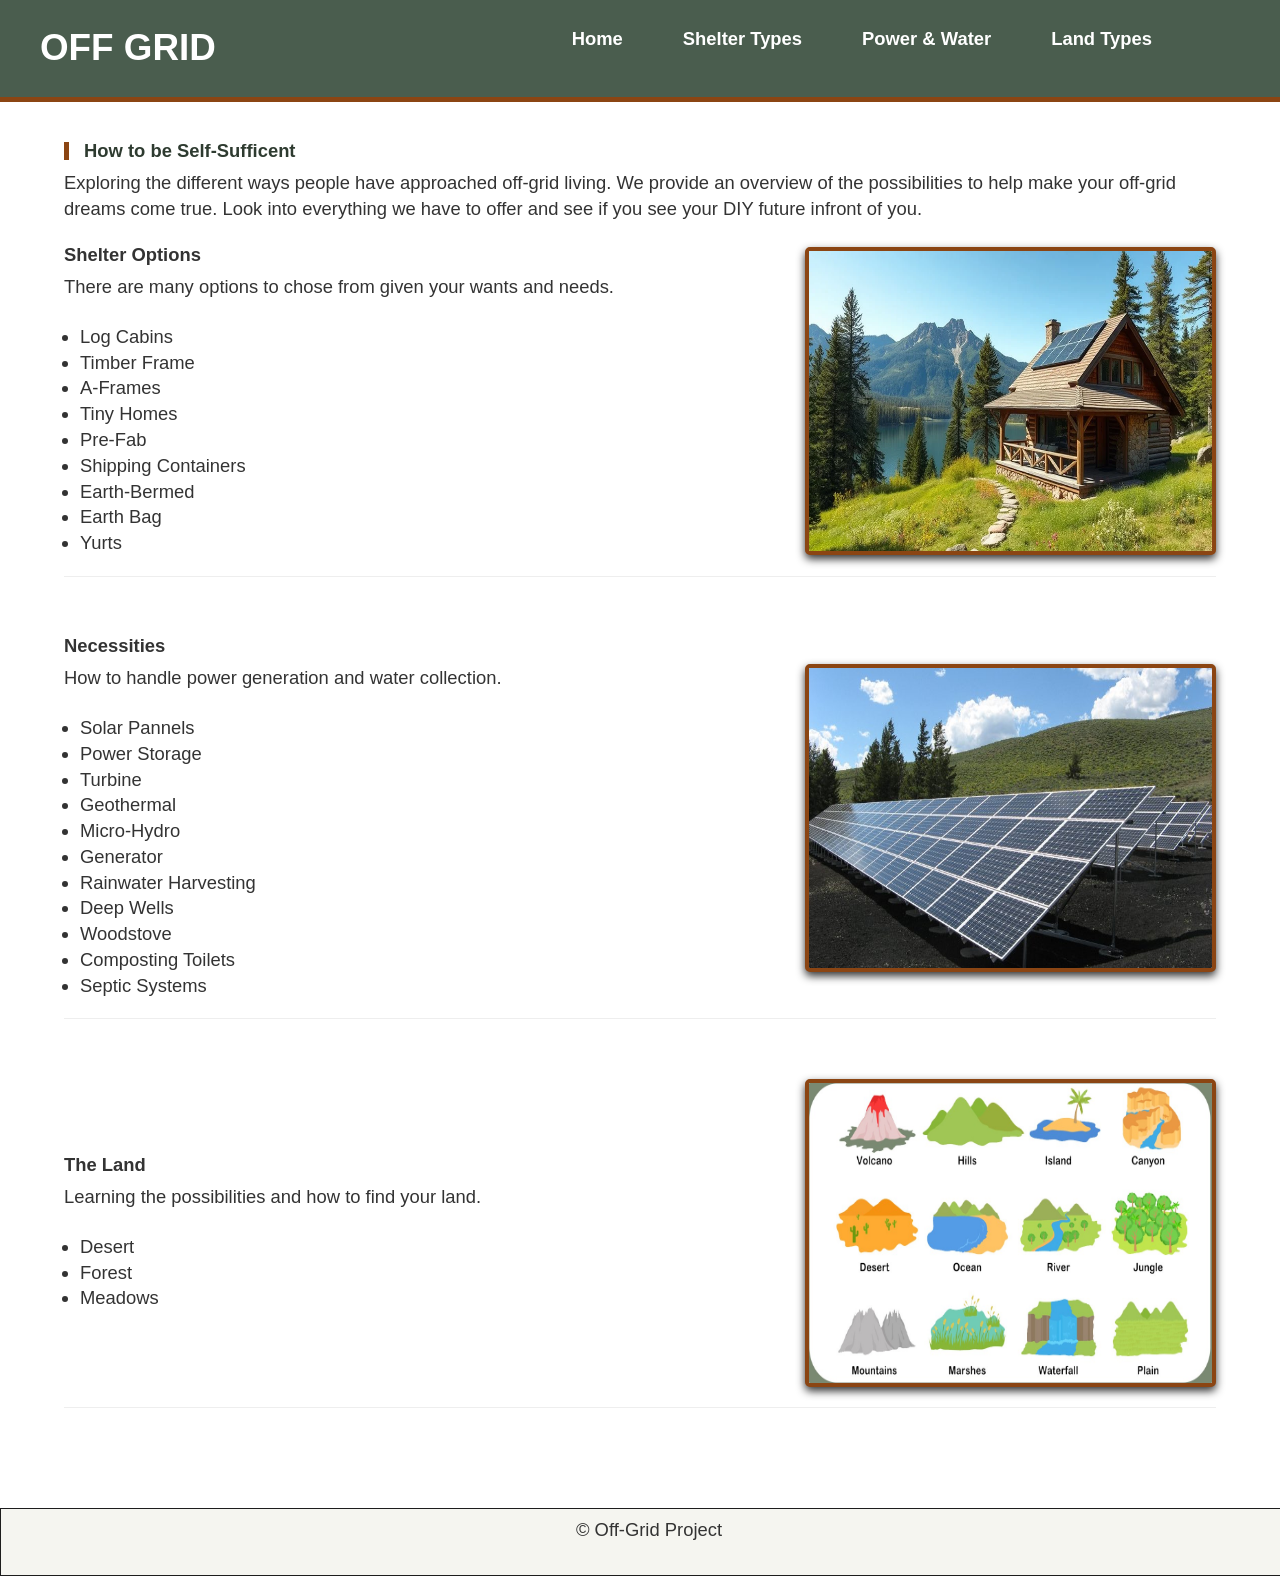
<file: index.html>
<!DOCTYPE html>
<html lang="en">
<head>
  <meta charset="UTF-8">
  <meta name="viewport" content="width=device-width, initial-scale=1.0">
  <title>Off Grid Living</title>
  <link rel="stylesheet" href="reset.css">
  <link rel="stylesheet" href="style.css">
</head>

<body>

  <header>
    <div class="wrapper">


      <h1>Off Grid</h1>
      <nav>
        <ul>
          <li><a href="index.html">Home</a></li>
          <li><a href="shelter.html">Shelter Types</a></li>
          <li><a href="power.html">Power & Water</a></li>
          <li><a href="land.html">Land Types</a></li>
        </ul>
      </nav>

    </div>
  </header>

  <main>
    <div class="wrapper">
      <section class="intro">
        <h2>How to be Self-Sufficent</h2>
        <p>Exploring the different ways people have approached off-grid living. We provide an overview of the possibilities to help make your off-grid dreams come true. Look into everything we have to offer and see if you see your DIY future infront of you.</p>

      </section>

      <section class="site-info">
        <div class="featured-text">

          <h3>Shelter Options</h3>
          <p>There are many options to chose from given your wants and needs.</p>

          <ul>
            <li>Log Cabins</li>
            <li>Timber Frame</li>
            <li>A-Frames</li>
            <li>Tiny Homes</li>
            <li>Pre-Fab</li>
            <li>Shipping Containers</li>
            <li>Earth-Bermed</li>
            <li>Earth Bag</li>
            <li>Yurts</li>
            
      
          </ul>
        </div>
        <img src="images/rustic_mountain_cabin_designs.webp" alt="Example of Off Grid structure">
      </section>



      <section class="site-info">
        <div class="featured-text">
          <h3>Necessities</h3>
          <p>How to handle power generation and water collection.</p>
           <ul>
            <li>Solar Pannels</li>
            <li>Power Storage</li>
            <li>Turbine</li>
            <li>Geothermal</li>
            <li>Micro-Hydro</li>
            <li>Generator</li>
            <li>Rainwater Harvesting</li>
            <li>Deep Wells</li>
            <li>Woodstove</li>
            <li>Composting Toilets</li>
            <li>Septic Systems</li>
            
      
          </ul>
        </div>
        <img src="images/Solar-panels-800x445.jpg" alt="Solar Pannels">

      </section>

      <section class="site-info">
        <div class="featured-text">
          <h3>The Land</h3>
          <p>Learning the possibilities and how to find your land.</p>

<ul>
            <li>Desert</li>
            <li>Forest</li>
            <li>Meadows</li>
            
            
            
      
          </ul>

        </div>
        <img src="images/Landforms.jpg" alt="Diffrent land froms">

      </section>





    </div>
  </main>

  <footer>
    <p>&copy; Off-Grid Project</p>
  </footer>




</body>

</html>
</file>
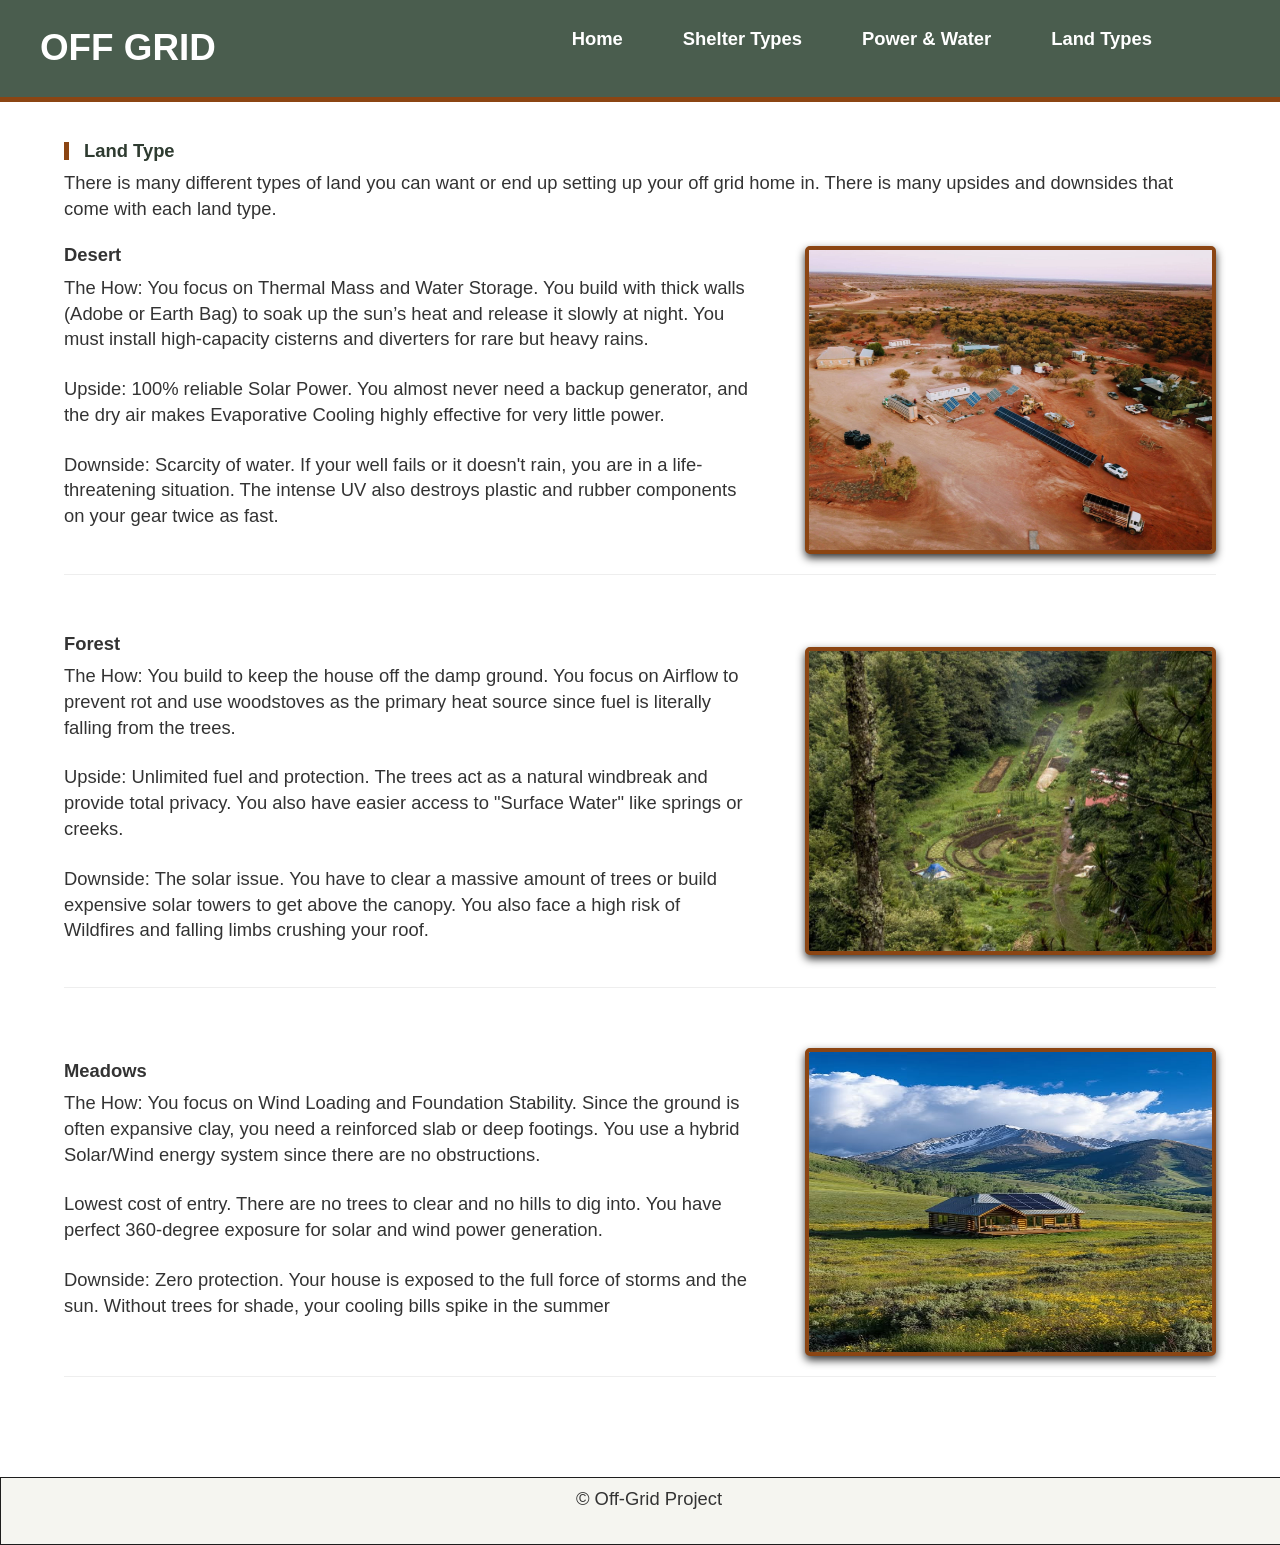
<file: land.html>
<!DOCTYPE html>
<html lang="en">
<head>
  <meta charset="UTF-8">
  <meta name="viewport" content="width=device-width, initial-scale=1.0">
  <title>Land Types</title>
  <link rel="stylesheet" href="reset.css">
  <link rel="stylesheet" href="style.css">
</head>
<body>
  <header>
    <div class="wrapper">

      <h1>Off Grid</h1>
      <nav>
        <ul>
          <li><a href="index.html">Home</a></li>
          <li><a href="shelter.html">Shelter Types</a></li>
          <li><a href="power.html">Power & Water</a></li>
          <li><a href="land.html">Land Types</a></li>
        </ul>
      </nav>
    </div>
  </header>


  <main>
    <div class="wrapper">
      <section class="intro">
        <h2>Land Type</h2>
        <p>There is many different types of land you can want or end up setting up your off grid home in. There is many upsides and downsides that come with each land type.  </p>
      </section>
      <section class="site-info">
        <div class="featured-text">
          <h3>Desert</h3>
          <p>The How: You focus on Thermal Mass and Water Storage. You build with thick walls (Adobe or Earth Bag) to soak up the sun’s heat and release it slowly at night. You must install high-capacity cisterns and diverters for rare but heavy rains.</p>

          <p>Upside: 100% reliable Solar Power. You almost never need a backup generator, and the dry air makes Evaporative Cooling highly effective for very little power.</p>

          <p>Downside: Scarcity of water. If your well fails or it doesn't rain, you are in a life-threatening situation. The intense UV also destroys plastic and rubber components on your gear twice as fast.</p>
        </div>
        <img src="images/new-desert.jpg" alt="A image of a desert land">
      </section>

      <section class="site-info">
        <div class="featured-text">
          <h3>Forest</h3>
          <p>The How: You build to keep the house off the damp ground. You focus on Airflow to prevent rot and use woodstoves as the primary heat source since fuel is literally falling from the trees.</p>

          <p>Upside: Unlimited fuel and protection. The trees act as a natural windbreak and provide total privacy. You also have easier access to "Surface Water" like springs or creeks.</p>

          <p>Downside: The solar issue. You have to clear a massive amount of trees or build expensive solar towers to get above the canopy. You also face a high risk of Wildfires and falling limbs crushing your roof.</p>
        </div>
        <img src="images/forest2.jpg" alt=" A image of a offgrid forest property">
      </section>

      <section class="site-info">
        <div class="featured-text">
          <h3>Meadows</h3>
          <p>The How: You focus on Wind Loading and Foundation Stability. Since the ground is often expansive clay, you need a reinforced slab or deep footings. You use a hybrid Solar/Wind energy system since there are no obstructions.</p>

          <p>Lowest cost of entry. There are no trees to clear and no hills to dig into. You have perfect 360-degree exposure for solar and wind power generation.</p>

          <p>Downside: Zero protection. Your house is exposed to the full force of storms and the sun. Without trees for shade, your cooling bills  spike in the summer</p>
        </div>
        <img src="images/meadows2.jpg" alt="A offgrid meadow">
      </section>

   
    </div>

  </main>

  <footer>
    <p>&copy; Off-Grid Project</p>
  </footer>


</body>
</html>
</file>
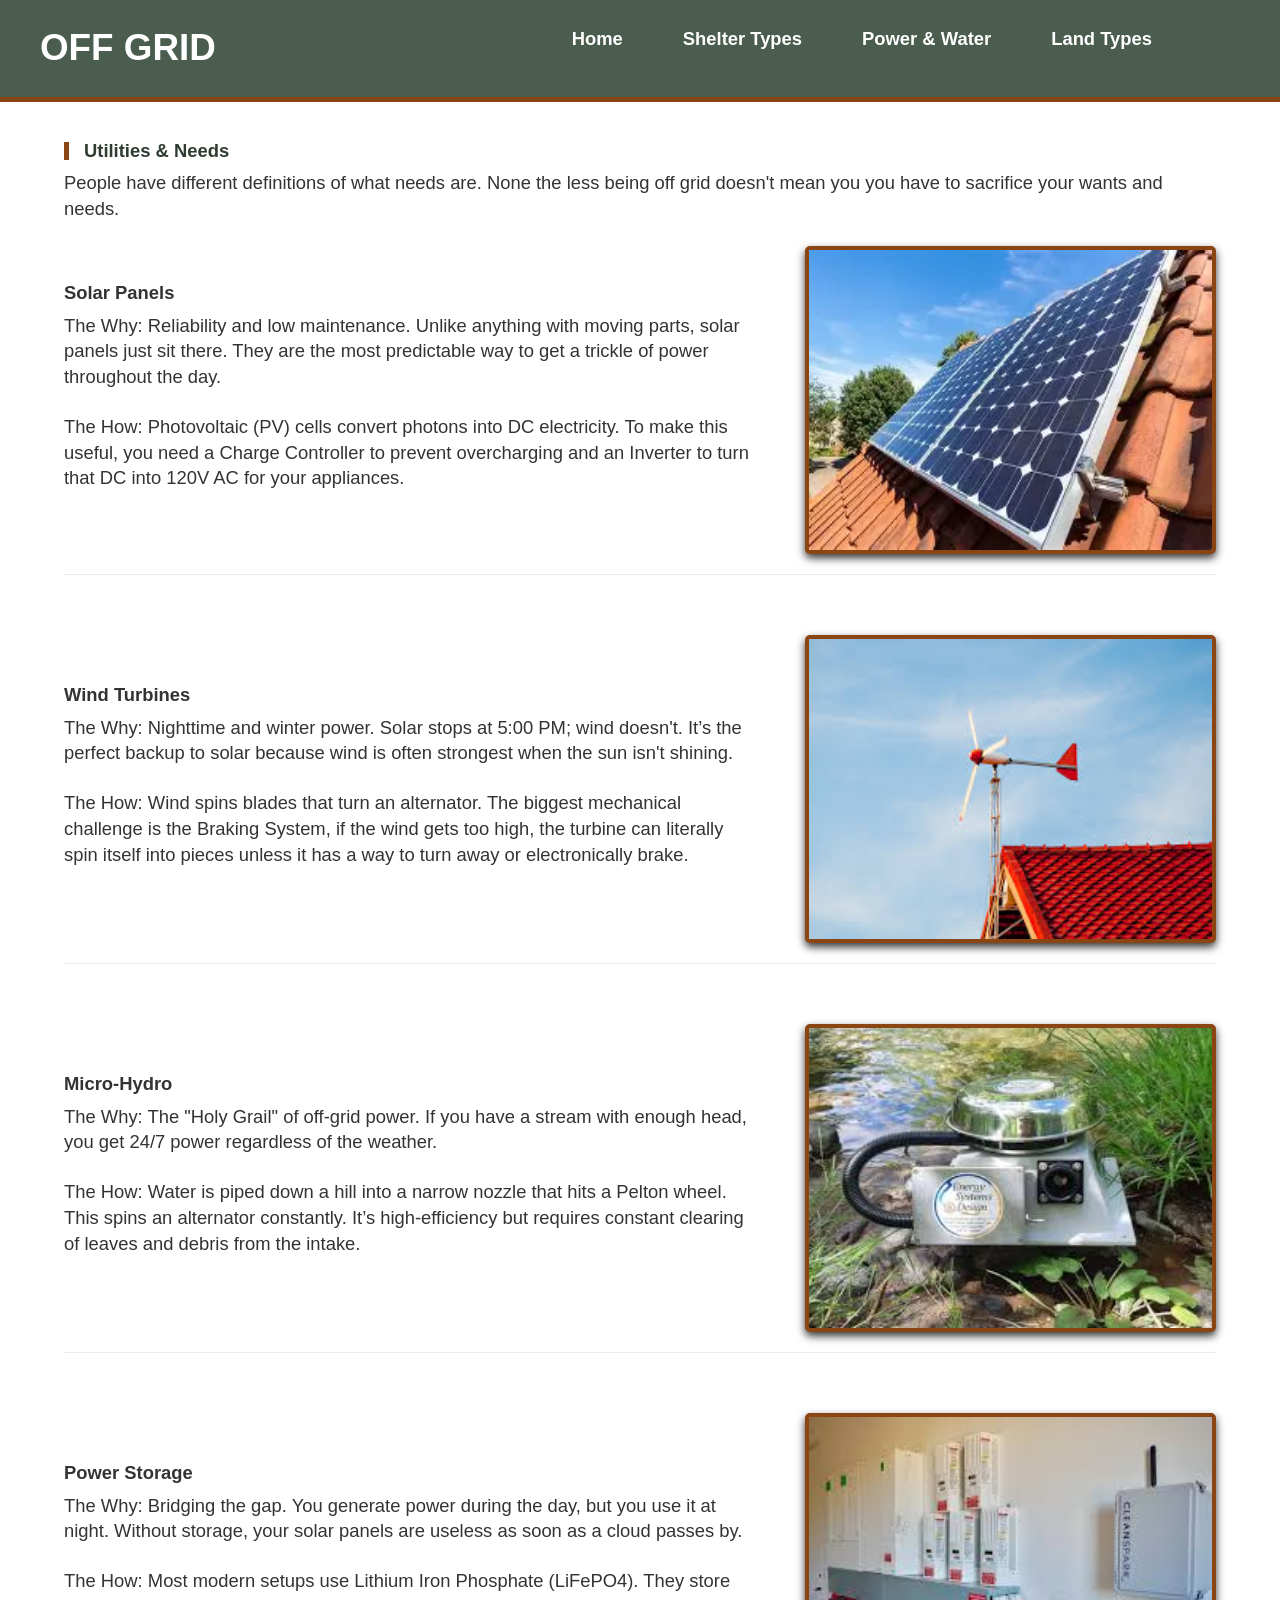
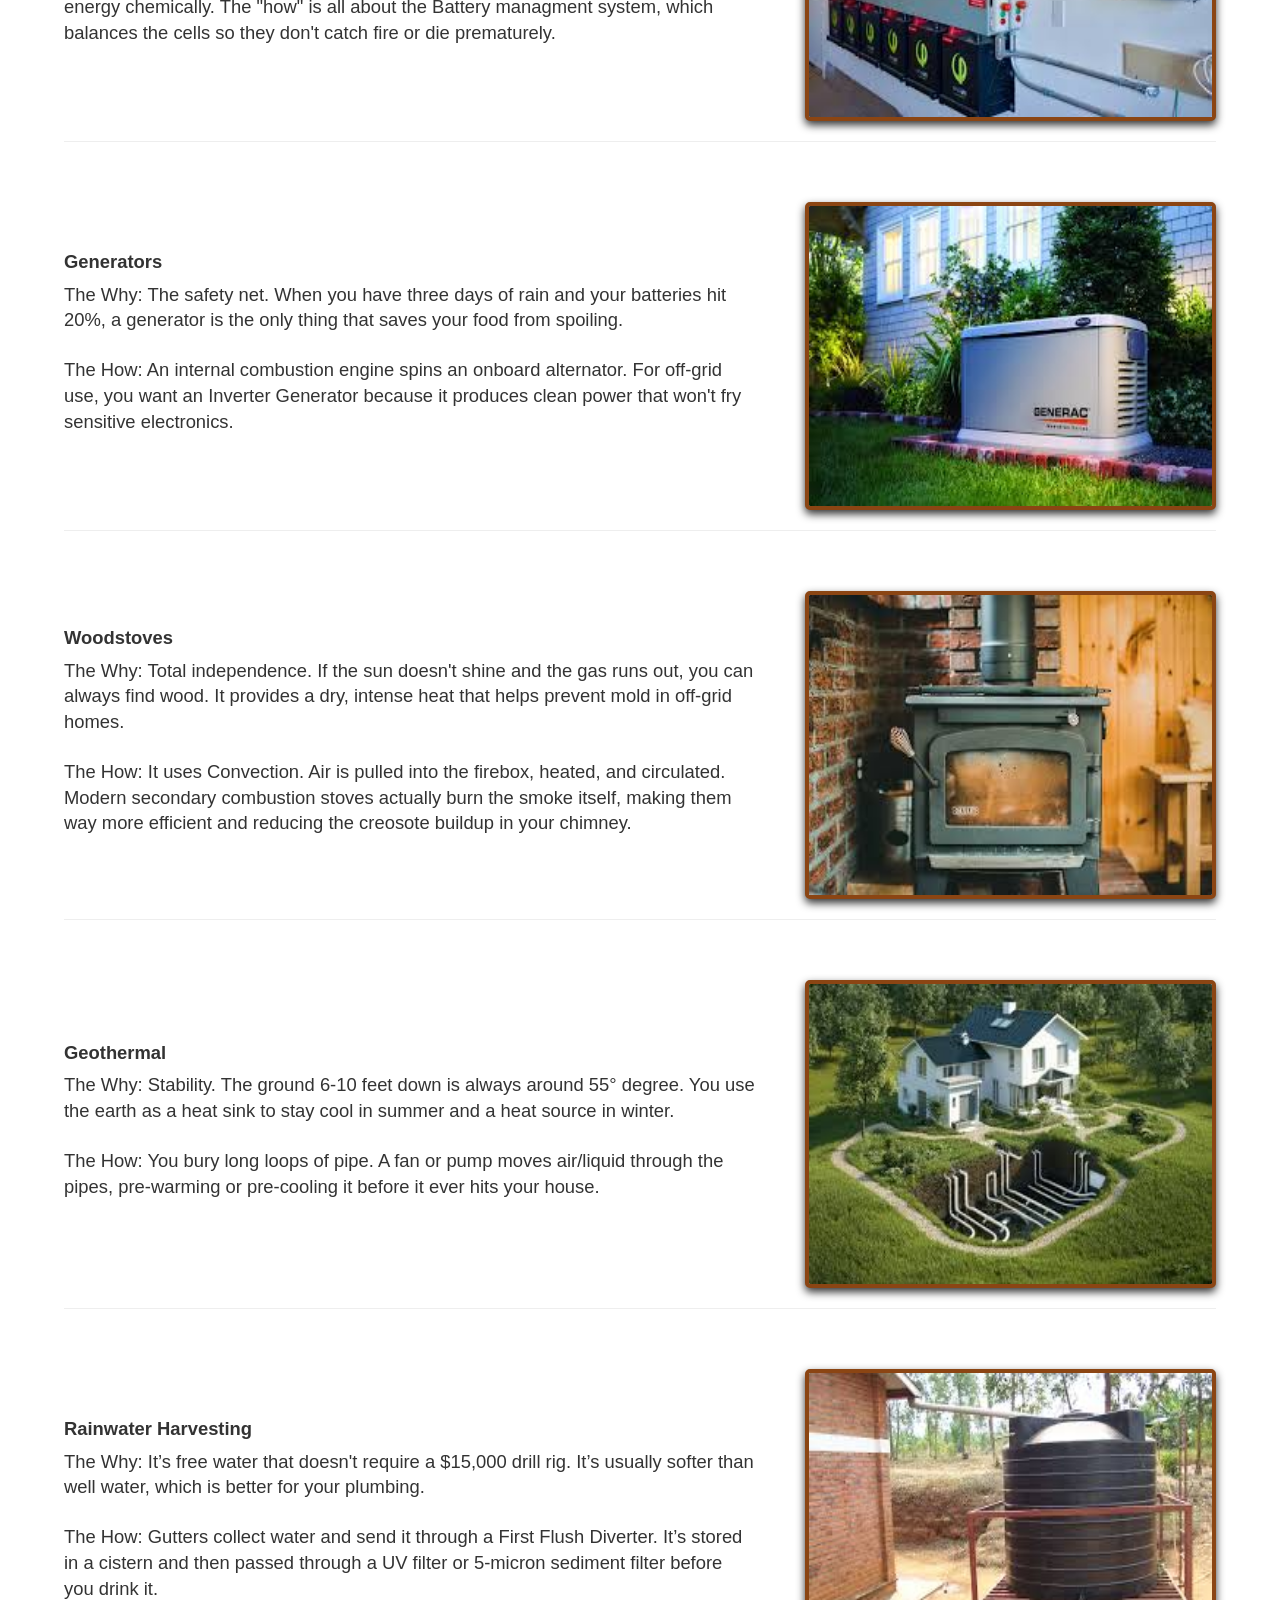
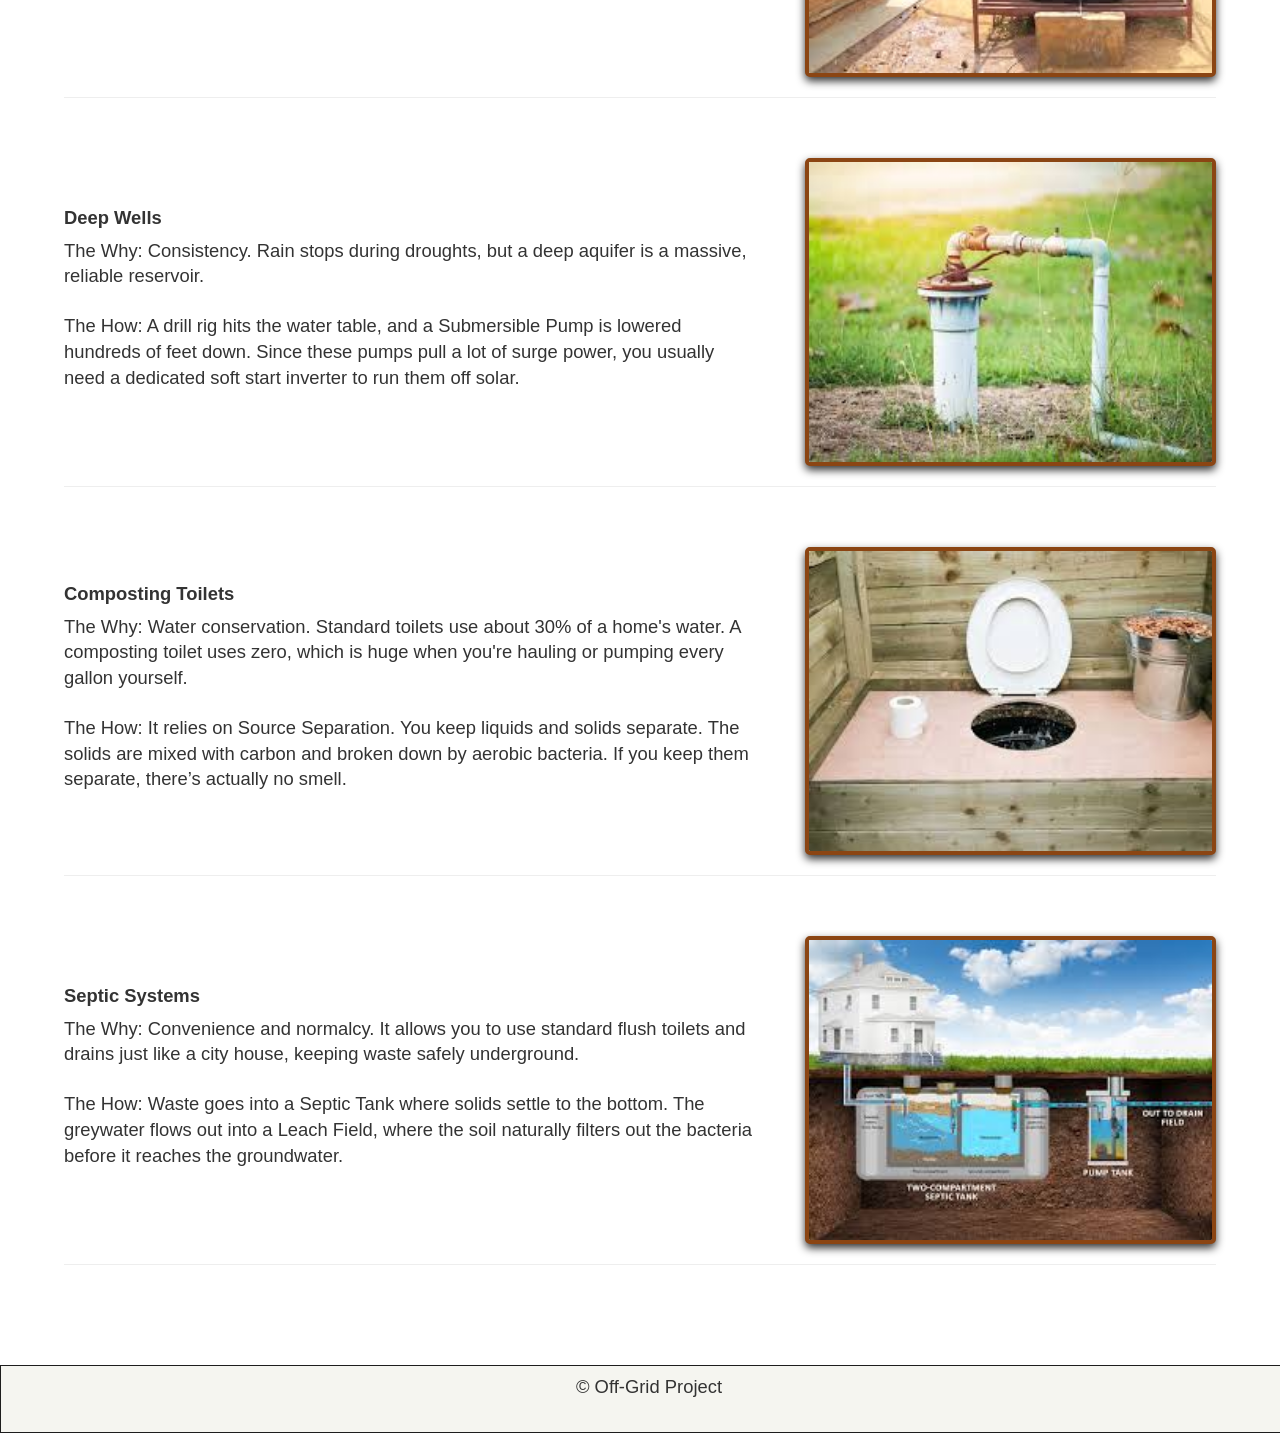
<file: power.html>
<!DOCTYPE html>
<html lang="en">
<head>
  <meta charset="UTF-8">
  <meta name="viewport" content="width=device-width, initial-scale=1.0">
  <title>Power & Water</title>
  <link rel="stylesheet" href="reset.css">
  <link rel="stylesheet" href="style.css">
</head>

<body>
  <header>
    <div class="wrapper">

      <h1>Off Grid</h1>
      <nav>
        <ul>
          <li><a href="index.html">Home</a></li>
          <li><a href="shelter.html">Shelter Types</a></li>
          <li><a href="power.html">Power & Water</a></li>
          <li><a href="land.html">Land Types</a></li>
        </ul>
      </nav>
    </div>
  </header>


  <main>
    <div class="wrapper">
      <section class="intro">
        <h2>Utilities & Needs</h2>
        <p>People have different definitions of what needs are. None the less being off grid doesn't mean you you have to sacrifice your wants and needs.</p>
      </section>
      <section class="site-info">
        <div class="featured-text">
          <h3>Solar Panels</h3>
          <p>The Why: Reliability and low maintenance. Unlike anything with moving parts, solar panels just sit there. They are the most predictable way to get a trickle of power throughout the day.</p>

          <p>The How: Photovoltaic (PV) cells convert photons into DC electricity. To make this useful, you need a Charge Controller to prevent overcharging and an Inverter to turn that DC into 120V AC for your appliances.</p>
        </div>
        <img src="images/Solar pannel.webp" alt="Solar pannels on a roof">
      </section>

      <section class="site-info">
        <div class="featured-text">

          <h3>Wind Turbines</h3>
          <p>The Why: Nighttime and winter power. Solar stops at 5:00 PM; wind doesn't. It’s the perfect backup to solar because wind is often strongest when the sun isn't shining.</p>

          <p>The How: Wind spins blades that turn an alternator. The biggest mechanical challenge is the Braking System, if the wind gets too high, the turbine can literally spin itself into pieces unless it has a way to turn away or electronically brake.</p>


        </div>
        <img src="images/wind turbine.jpg" alt="Small wind turbine on a roof">


      </section>

      <section class="site-info">
        <div class="featured-text">

          <h3>Micro-Hydro</h3>
          <p>The Why: The "Holy Grail" of off-grid power. If you have a stream with enough head, you get 24/7 power regardless of the weather.</p>

          <p>The How: Water is piped down a hill into a narrow nozzle that hits a Pelton wheel. This spins an alternator constantly. It’s high-efficiency but requires constant clearing of leaves and debris from the intake.</p>


        </div>
        <img src="images/micro hydro.jpg" alt="small micro hydro">


      </section>

      <section class="site-info">
        <div class="featured-text">

          <h3>Power Storage</h3>
          <p>The Why: Bridging the gap. You generate power during the day, but you use it at night. Without storage, your solar panels are useless as soon as a cloud passes by.</p>

          <p>The How: Most modern setups use Lithium Iron Phosphate (LiFePO4). They store energy chemically. The "how" is all about the Battery managment system, which balances the cells so they don't catch fire or die prematurely.</p>


        </div>
        <img src="images/battery storage.jpg" alt="Power storage on wall of house">


      </section>

      <section class="site-info">
        <div class="featured-text">

          <h3>Generators</h3>
          <p>The Why: The safety net. When you have three days of rain and your batteries hit 20%, a generator is the only thing that saves your food from spoiling.</p>

          <p>The How: An internal combustion engine spins an onboard alternator. For off-grid use, you want an Inverter Generator because it produces clean power that won't fry sensitive electronics.</p>


        </div>
        <img src="images/generator.jpg" alt="outside generator">


      </section>

      <section class="site-info">
        <div class="featured-text">

          <h3>Woodstoves</h3>
          <p>The Why: Total independence. If the sun doesn't shine and the gas runs out, you can always find wood. It provides a dry, intense heat that helps prevent mold in off-grid homes.</p>

          <p>The How: It uses Convection. Air is pulled into the firebox, heated, and circulated. Modern secondary combustion stoves actually burn the smoke itself, making them way more efficient and reducing the creosote buildup in your chimney.</p>


        </div>
        <img src="images/woodstove.jpg" alt="A simple woodstove">


      </section>


      <section class="site-info">
        <div class="featured-text">

          <h3>Geothermal</h3>
          <p>The Why: Stability. The ground 6-10 feet down is always around 55° degree. You use the earth as a heat sink to stay cool in summer and a heat source in winter.</p>

          <p>The How: You bury long loops of pipe. A fan or pump moves air/liquid through the pipes, pre-warming or pre-cooling it before it ever hits your house.</p>


        </div>
        <img src="images/Geothermal.jpg" alt="Image of theortical look a the tubing of geothermal in ground">


      </section>


      <section class="site-info">
        <div class="featured-text">

          <h3>Rainwater Harvesting</h3>
          <p>The Why: It’s free water that doesn't require a $15,000 drill rig. It’s usually softer than well water, which is better for your plumbing.</p>

          <p>The How: Gutters collect water and send it through a First Flush Diverter. It’s stored in a cistern and then passed through a UV filter or 5-micron sediment filter before you drink it.</p>


        </div>
        <img src="images/rain water harveter.jpg" alt="rainwater harvesting set up">


      </section>


      <section class="site-info">
        <div class="featured-text">

          <h3>Deep Wells</h3>
          <p>The Why: Consistency. Rain stops during droughts, but a deep aquifer is a massive, reliable reservoir.</p>

          <p>The How: A drill rig hits the water table, and a Submersible Pump is lowered hundreds of feet down. Since these pumps pull a lot of surge power, you usually need a dedicated soft start inverter to run them off solar.</p>


        </div>
        <img src="images/water well.jpg" alt=" A set up deep well">


      </section>

      <section class="site-info">
        <div class="featured-text">

          <h3>Composting Toilets</h3>
          <p>The Why: Water conservation. Standard toilets use about 30% of a home's water. A composting toilet uses zero, which is huge when you're hauling or pumping every gallon yourself.</p>

          <p>The How: It relies on Source Separation. You keep liquids and solids separate. The solids are mixed with carbon and broken down by aerobic bacteria. If you keep them separate, there’s actually no smell.</p>


        </div>
        <img src="images/composting toilet.jpg" alt="A composting toilets">


      </section>

      <section class="site-info">
        <div class="featured-text">

          <h3>Septic Systems</h3>
          <p>The Why: Convenience and normalcy. It allows you to use standard flush toilets and drains just like a city house, keeping waste safely underground.</p>

          <p>The How: Waste goes into a Septic Tank where solids settle to the bottom. The greywater flows out into a Leach Field, where the soil naturally filters out the bacteria before it reaches the groundwater.</p>


        </div>
        <img src="images/septic system.jpg" alt="theoretical image of septic system underground">


      </section>
      
    </div>

  </main>

  <footer>
    <p>&copy; Off-Grid Project</p>
  </footer>


</body>
</html>
</file>
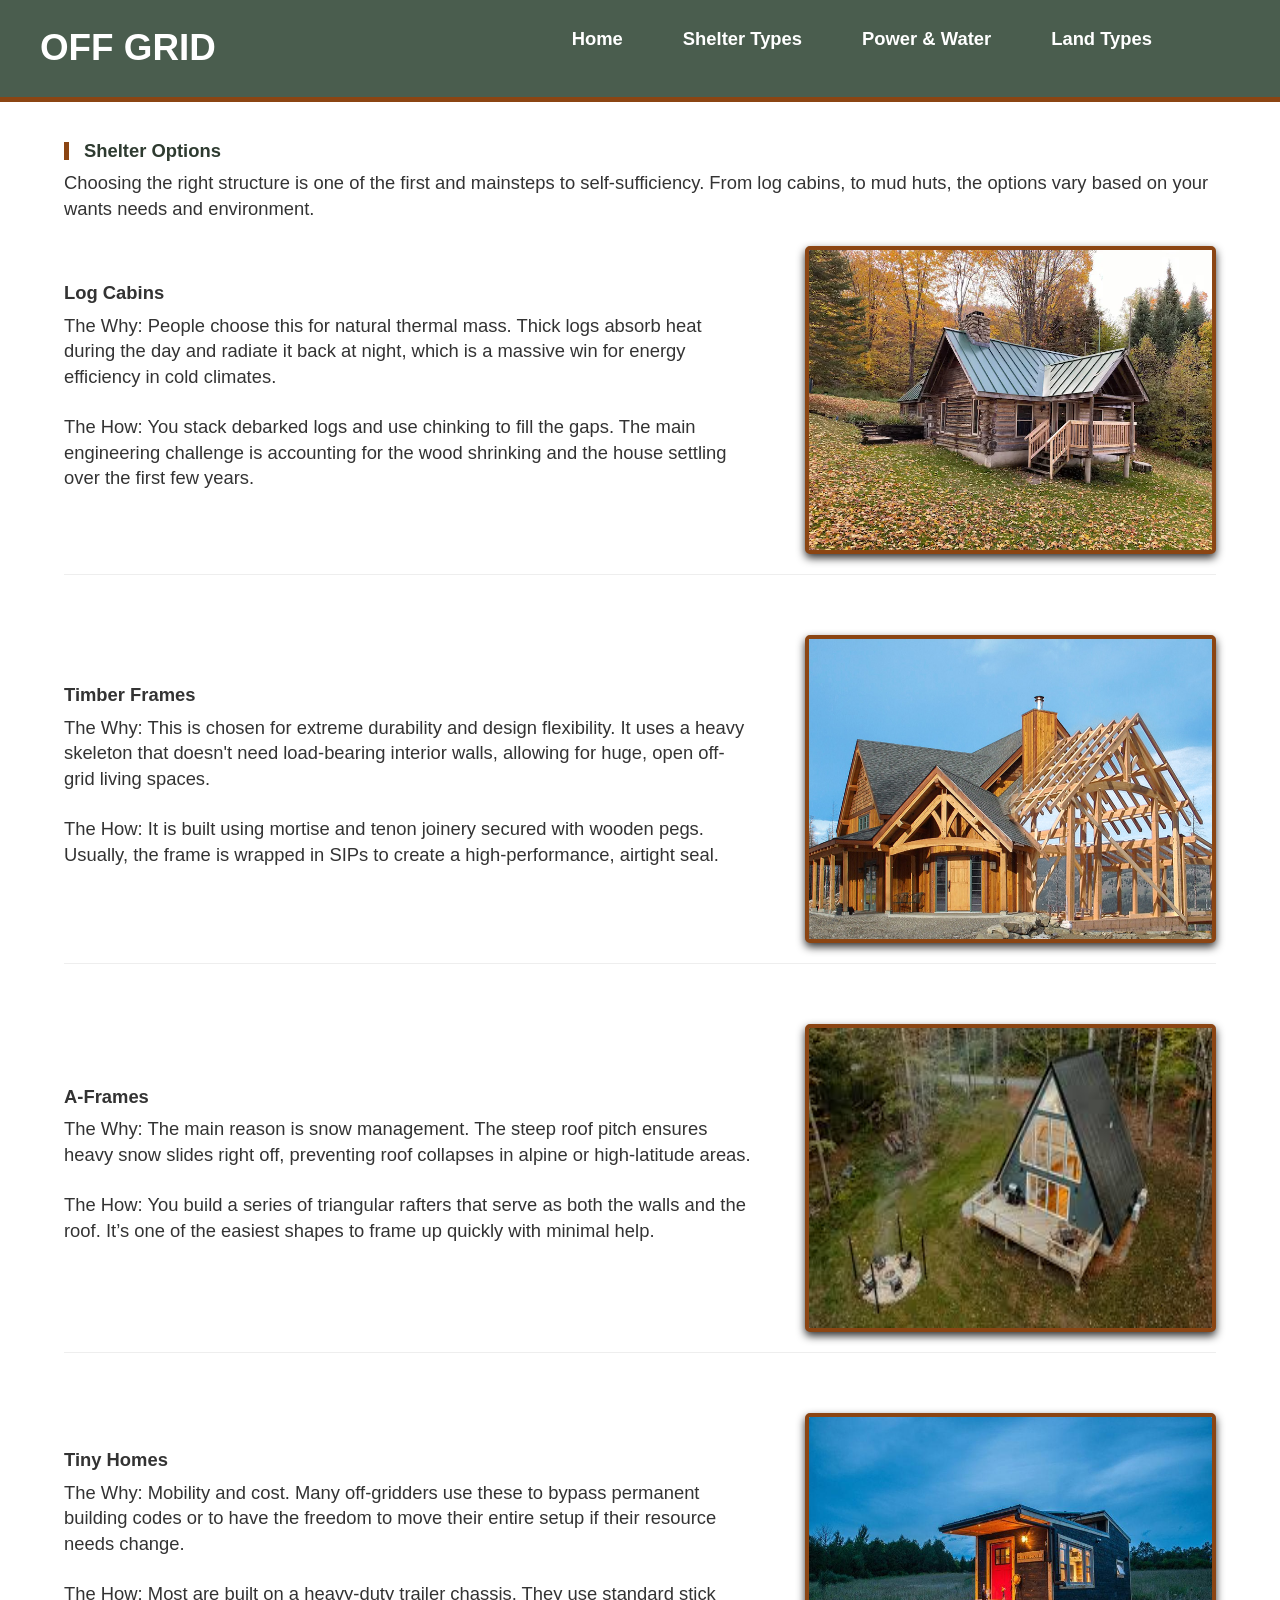
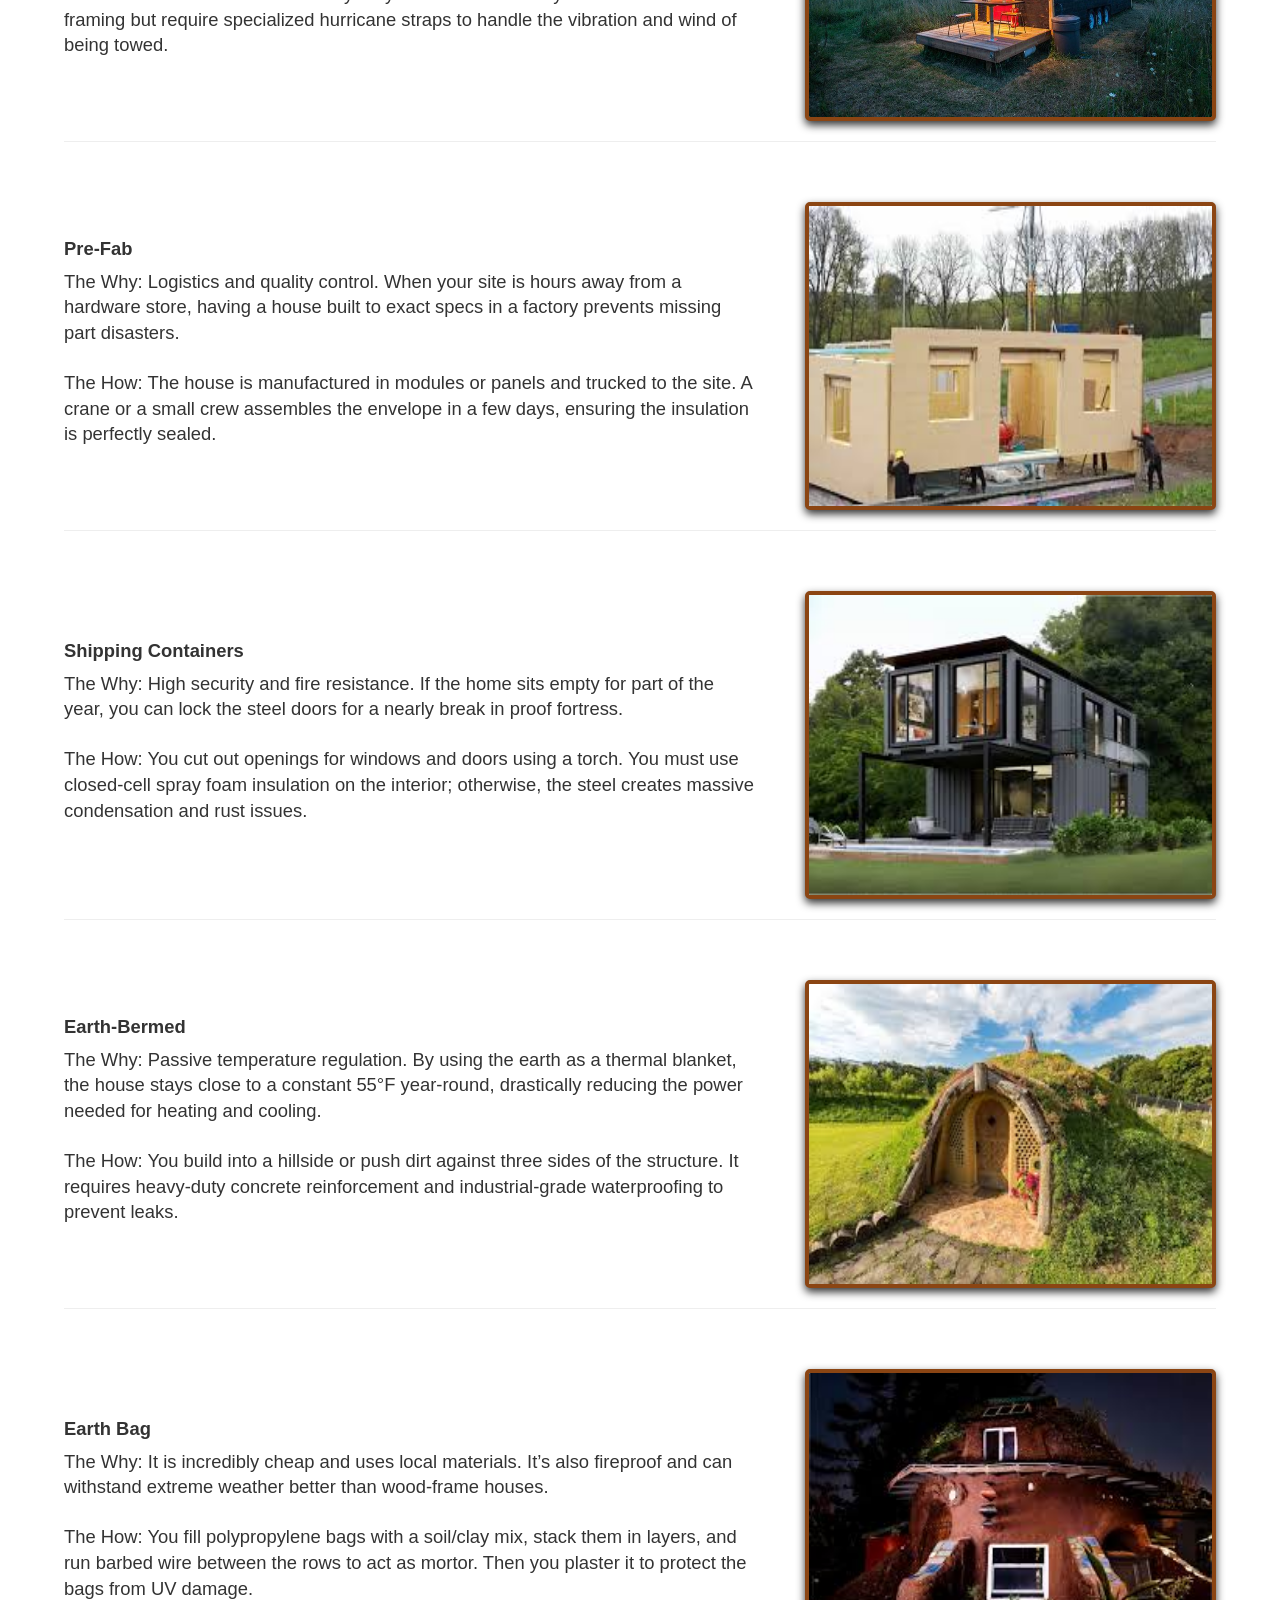
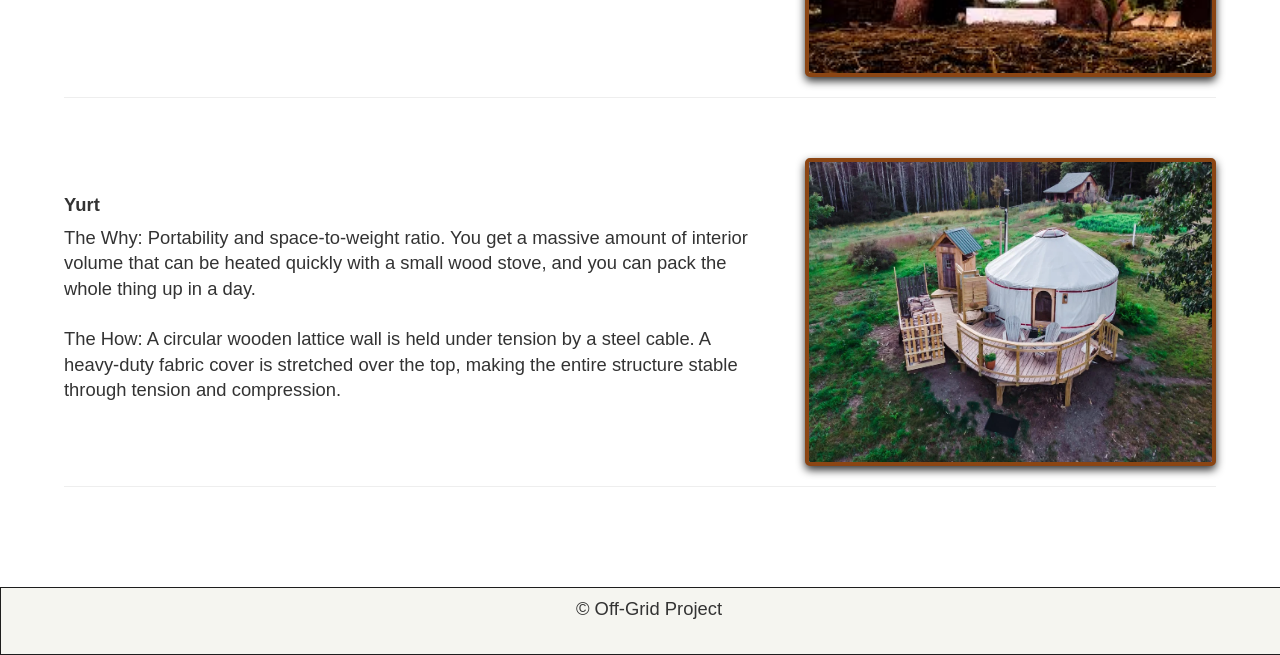
<file: shelter.html>
<!DOCTYPE html>
<html lang="en">
<head>
  <meta charset="UTF-8">
  <meta name="viewport" content="width=device-width, initial-scale=1.0">
  <title>Shelter Type</title>
  <link rel="stylesheet" href="reset.css">
  <link rel="stylesheet" href="style.css">
</head>
<body>
  <header>
    <div class="wrapper">

      <h1>Off Grid</h1>
      <nav>
        <ul>
          <li><a href="index.html">Home</a></li>
          <li><a href="shelter.html">Shelter Types</a></li>
          <li><a href="power.html">Power & Water</a></li>
          <li><a href="land.html">Land Types</a></li>
        </ul>
      </nav>
    </div>
  </header>


  <main>
    <div class="wrapper">
      <section class="intro">
        <h2>Shelter Options</h2>
        <p>Choosing the right structure is one of the first and mainsteps to self-sufficiency. From log cabins, to mud huts, the options vary based on your wants needs and environment.</p>
      </section>
      <section class="site-info">
        <div class="featured-text">
          <h3>Log Cabins</h3>
          <p>The Why: People choose this for natural thermal mass. Thick logs absorb heat during the day and radiate it back at night, which is a massive win for energy efficiency in cold climates.</p>

          <p>The How: You stack debarked logs and use chinking to fill the gaps. The main engineering challenge is accounting for the wood shrinking and the house settling over the first few years.</p>
        </div>
        <img src="images/9bdfe875.webp" alt="A log cabin">
      </section>

      <section class="site-info">
        <div class="featured-text">

          <h3>Timber Frames</h3>
          <p>The Why: This is chosen for extreme durability and design flexibility. It uses a heavy skeleton that doesn't need load-bearing interior walls, allowing for huge, open off-grid living spaces.</p>

          <p>The How: It is built using mortise and tenon joinery secured with wooden pegs. Usually, the frame is wrapped in SIPs to create a high-performance, airtight seal.</p>


        </div>
        <img src="images/under-contruction.jpg" alt="A Timber Frame House">


      </section>

      <section class="site-info">
        <div class="featured-text">

          <h3>A-Frames</h3>
          <p>The Why: The main reason is snow management. The steep roof pitch ensures heavy snow slides right off, preventing roof collapses in alpine or high-latitude areas.</p>

          <p>The How: You build a series of triangular rafters that serve as both the walls and the roof. It’s one of the easiest shapes to frame up quickly with minimal help.</p>


        </div>
        <img src="images/aframe.jpg" alt="A A frame house">


      </section>


      <section class="site-info">
        <div class="featured-text">

          <h3>Tiny Homes</h3>
          <p>The Why: Mobility and cost. Many off-gridders use these to bypass permanent building codes or to have the freedom to move their entire setup if their resource needs change.</p>

          <p>The How: Most are built on a heavy-duty trailer chassis. They use standard stick framing but require specialized hurricane straps to handle the vibration and wind of being towed.</p>


        </div>
        <img src="images/Greenmoxie-Tiny-House-11-889x592.jpg" alt="A tiny home">


      </section>


      <section class="site-info">
        <div class="featured-text">

          <h3>Pre-Fab</h3>
          <p>The Why: Logistics and quality control. When your site is hours away from a hardware store, having a house built to exact specs in a factory prevents missing part disasters.</p>

          <p>The How: The house is manufactured in modules or panels and trucked to the site. A crane or a small crew assembles the envelope in a few days, ensuring the insulation is perfectly sealed.</p>


        </div>
        <img src="images/prefab.jpg" alt="A prefab house">


      </section>

      <section class="site-info">
        <div class="featured-text">

          <h3>Shipping Containers</h3>
          <p>The Why: High security and fire resistance. If the home sits empty for part of the year, you can lock the steel doors for a nearly break in proof fortress.</p>

          <p>The How: You cut out openings for windows and doors using a torch. You must use closed-cell spray foam insulation on the interior; otherwise, the steel creates massive condensation and rust issues.</p>


        </div>
        <img src="images/shipping container home.jpg" alt="A Shipping Container House">


      </section>

      <section class="site-info">
        <div class="featured-text">

          <h3>Earth-Bermed</h3>
          <p>The Why: Passive temperature regulation. By using the earth as a thermal blanket, the house stays close to a constant 55°F year-round, drastically reducing the power needed for heating and cooling.</p>

          <p>The How: You build into a hillside or push dirt against three sides of the structure. It requires heavy-duty concrete reinforcement and industrial-grade waterproofing to prevent leaks.</p>


        </div>
        <img src="images/earthbermed.jpg" alt="A Earth Bermed House">


      </section>

      <section class="site-info">
        <div class="featured-text">

          <h3>Earth Bag</h3>
          <p>The Why: It is incredibly cheap and uses local materials. It’s also fireproof and can withstand extreme weather better than wood-frame houses.</p>

          <p>The How: You fill polypropylene bags with a soil/clay mix, stack them in layers, and run barbed wire between the rows to act as mortor. Then you plaster it to protect the bags from UV damage.</p>


        </div>
        <img src="images/earthbag.jpg" alt="A Earth Bag House">


      </section>


<section class="site-info">
        <div class="featured-text">

          <h3>Yurt</h3>
          <p>The Why: Portability and space-to-weight ratio. You get a massive amount of interior volume that can be heated quickly with a small wood stove, and you can pack the whole thing up in a day.</p>

          <p>The How: A circular wooden lattice wall is held under tension by a steel cable. A heavy-duty fabric cover is stretched over the top, making the entire structure stable through tension and compression.</p>


        </div>
        <img src="images/Yurt-Guide-Vermont-Retreat-Yurt-Exterior.webp" alt="A Yurt">


      </section>


    </div>

  </main>

  <footer>
    <p>&copy; Off-Grid Project</p>
  </footer>


</body>
</html>
</file>
<file: style.css>
body {
font-family: Arial, Helvetica, sans-serif;
background-color: #f5f5f0;
color: #333;
margin: 0;
padding: 0;
font-size: 115%;
}

.wrapper {
  width: 90%;

  max-width: 1500px;

  margin-left: auto;

  margin-right: auto;


}

header {

  background-color: #4a5d4e;
  color: #ffffff;
  padding: 30px 0;
  border-bottom: 5px solid #8b4513;

  

}

header .wrapper {
  display: flex;
  justify-content: space-between;
  margin: 0;
}

header h1 { 
  font-size: 200%;
  text-transform: uppercase;
  margin: 1;
  padding-left: 40px;
}



header nav ul {
padding: 0;
margin: 0;
list-style-type: none;
display: flex;
justify-content: space-between;

}

header nav li {
  margin-left: 60px;
}

header nav a {
  text-decoration: none;
  color: #ffffff;
  font-weight: bold;
  padding-bottom: 4px;
  
}

header nav a:hover {
  color: #d2b48c;
  border-bottom: 2px solid #d2b48c;
  text-decoration: underline;
}

main {
  
  padding: 40px 0;
  background-color: #ffffff;
 

}

h2 {
  color: #2e3b30;
  border-left: 5px solid #8b4513;
  padding-left: 15px;
  margin-bottom: 10px;
}

.featured-text h3 {
  padding-bottom: 10px;
}



.site-info {
  display: flex;
  justify-content: space-between;
  align-items: center;
  
  margin-bottom: 60px;
  padding-bottom: 20px;
  border-bottom: 1px solid #eeeeee;
}

.featured-text ul {
  margin-left: 1rem;
  line-height: 1.4;
}

.featured-text {
  
  width: 60%;
}

p {
  line-height: 1.4;
  margin-bottom: 1.5rem;
}

.site-info img{
width: 35%;
height: 300px;
background-color: #ddd;
border: 4px solid #8b4513;
border-radius: 5px;
box-shadow: 0 4px 8px;

}

footer {
  text-align: center;
  background-color: #f5f5f0;
  border: 1px solid #1d1d1d;
  padding: .5rem;
  width: 100%;

}
</file>
